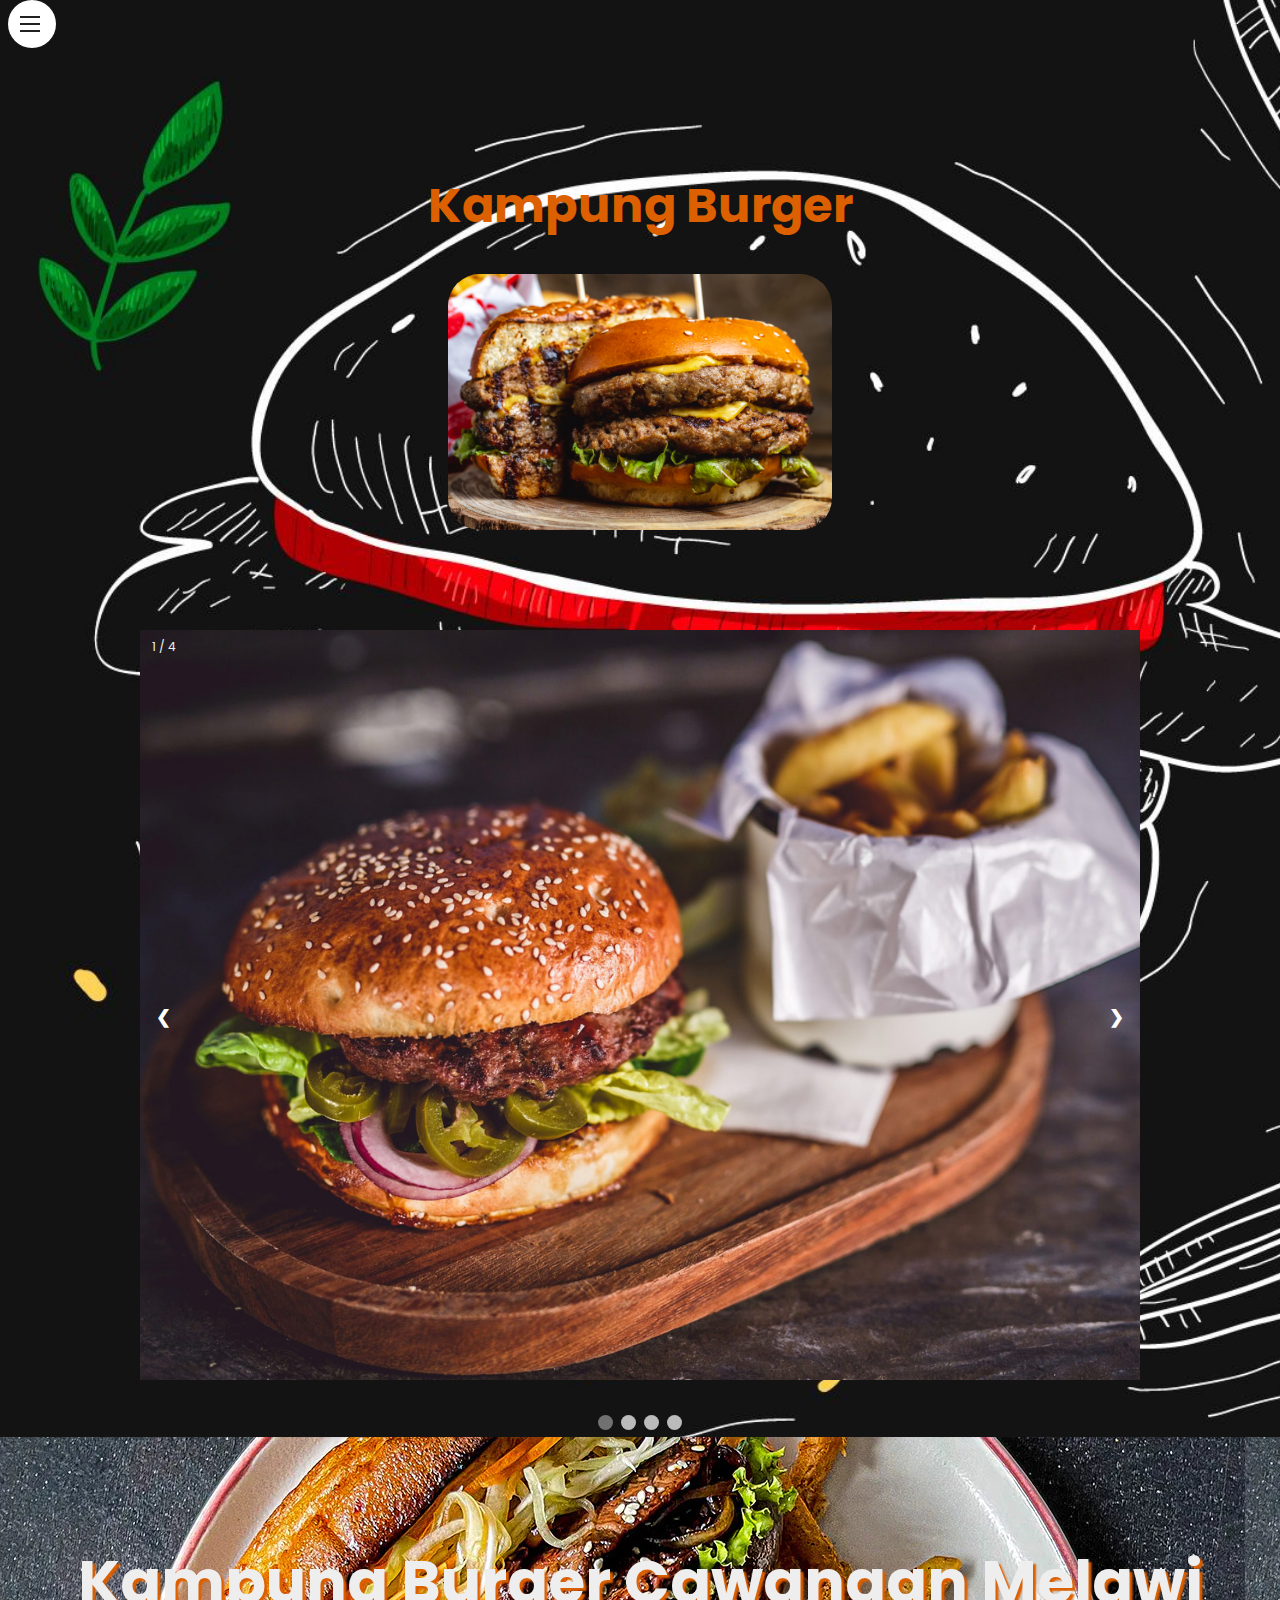
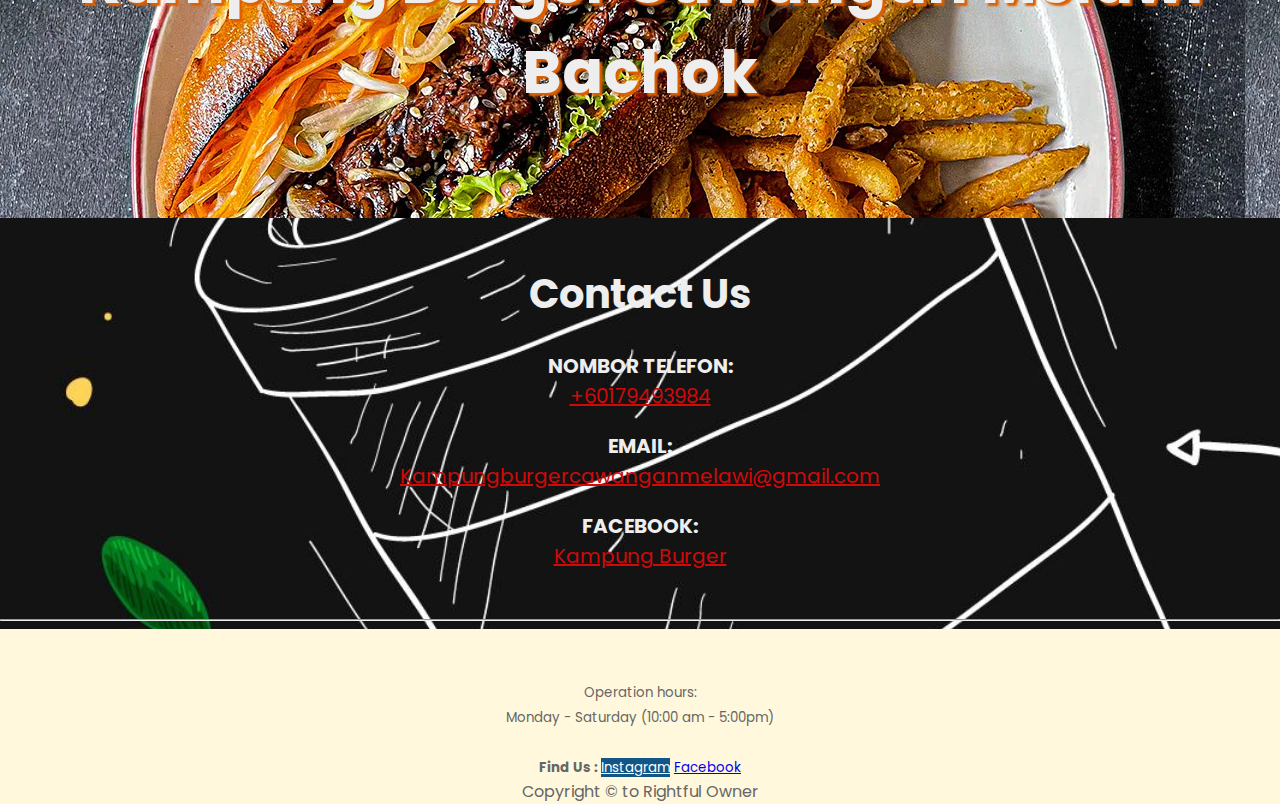
<file: Index.html>
<!DOCTYPE html>
<html lang="en">
<head>
    <meta charset="UTF-8">
    <title>Home</title>

    <link rel="stylesheet" href="Index.css">
</head>
<body>

    <!--Navigatio Bar-->
    <nav class="NavBar">
        <div class="navicon">
          <div></div>
        </div>

        <a class="active" href="Index.html">HOME</a>
        <a href="Product.html">PRODUCT</a>
        <a href="Promo.html">PROMOTION</a>
        <a href="pickcart.html">YOUR CART</a>
        <a href="Login.html">LOGIN</a>

    </nav>

    <h1 class ="Kampung" style="font-size:300%;">Kampung Burger</h1>

    <img class="img" src = "img/Home/Home1.png">

    <!-- Slideshow container -->
    <div class="slideshow-container">
      
    <!-- Full-width images with number and caption text -->
    <div class="mySlides fade">
      <div class="numbertext">1 / 4</div>
      <img src="img/Home/Home2.png" style="width:100%">
    </div>
    
    <div class="mySlides fade">
      <div class="numbertext">2 / 4</div>
      <img src="img/Home/Home3.png" style="width:100%">
    </div>

    <div class="mySlides fade">
      <div class="numbertext">3 / 4</div>
      <img src="img/Home/Home4.png" style="width:100%">
    </div>

    <div class="mySlides fade">
      <div class="numbertext">4 / 4</div>
      <img src="img/Home/Home5.png" style="width:100%">
    </div>
    
    <!-- Next and previous buttons -->
    <a class="prev" onclick="plusSlides(-1)">&#10094;</a>
    <a class="next" onclick="plusSlides(1)">&#10095;</a>
  </div>
  
  <br>
  
  <!-- The dots/circles -->
  <div style="text-align:center">
    <span class="dot" onclick="currentSlide(1)"></span>
    <span class="dot" onclick="currentSlide(2)"></span>
    <span class="dot" onclick="currentSlide(3)"></span>
    <span class="dot" onclick="currentSlide(4)"></span>
  </div>
  
  <script> 
  
  slideIndex = 1;
  showSlides(slideIndex);
  
  // Next/previous controls
  function plusSlides(n){
    showSlides(slideIndex += n);
  }
  
  // Thumbnail image controls
  function currentSlide(n){
    showSlides(slideIndex = n);
  }
  
  function showSlides(n){
    let i;
    let slides = document.getElementsByClassName("mySlides");
    let dots = document.getElementsByClassName("dot");
    if (n > slides.length) {slideIndex = 1}
    if (n < 1) {slideIndex = slides.length}
    for (i = 0; i < slides.length; i++){
      slides[i].style.display = "none";
    }
    
    for (i = 0; i < dots.length; i++){
      dots[i].className = dots[i].className.replace(" active", "");
    }
    
    slides[slideIndex-1].style.display = "block";
    dots[slideIndex-1].className += " active";
  
  }
  
  </script>

<div class="header">
  <h1>Kampung Burger Cawangan Melawi Bachok</h1>
</div>

<div class="content">
  <h1>Contact Us</h1>
  <p>
    <strong>NOMBOR TELEFON:</strong>
    <br>
    <a href="tel:+60179493984" style="color:#CF0A0A">+60179493984</a>
  </p>

  <p>
    <strong>EMAIL:</strong>
    <br>
    <a href="email:Kampungburgercawanganmelawi@gmail.com" style="color:#CF0A0A">Kampungburgercawanganmelawi@gmail.com</a>
  </p>

  <p>
    <strong>FACEBOOK:</strong>
    <br>
    <a href="https://www.facebook.com/kampungburgerkgbadak/" style="color:#CF0A0A">Kampung Burger</a>
  </p>
</div>

<hr>
<footer id="main-footer">
  <small><br>
      </small>
      <br>
      <small>Operation hours: <br>
          Monday - Saturday (10:00 am - 5:00pm)</small>
          <br><br>
          <small><b>Find Us : </b>
              <a href="https://www.instagram.com/kampungburger/?hl=en" target="_blank" class="fa fa-instagram">Instagram</a>
              <a href="https://m.facebook.com/Kampung-burger-Cawangan-PChepa-102024007984936/" target="_blank" class="fa fa-facebook">Facebook</a>
          </small> <br>
          Copyright &copy; to Rightful Owner
</footer>

  
</body>
</html>
</file>
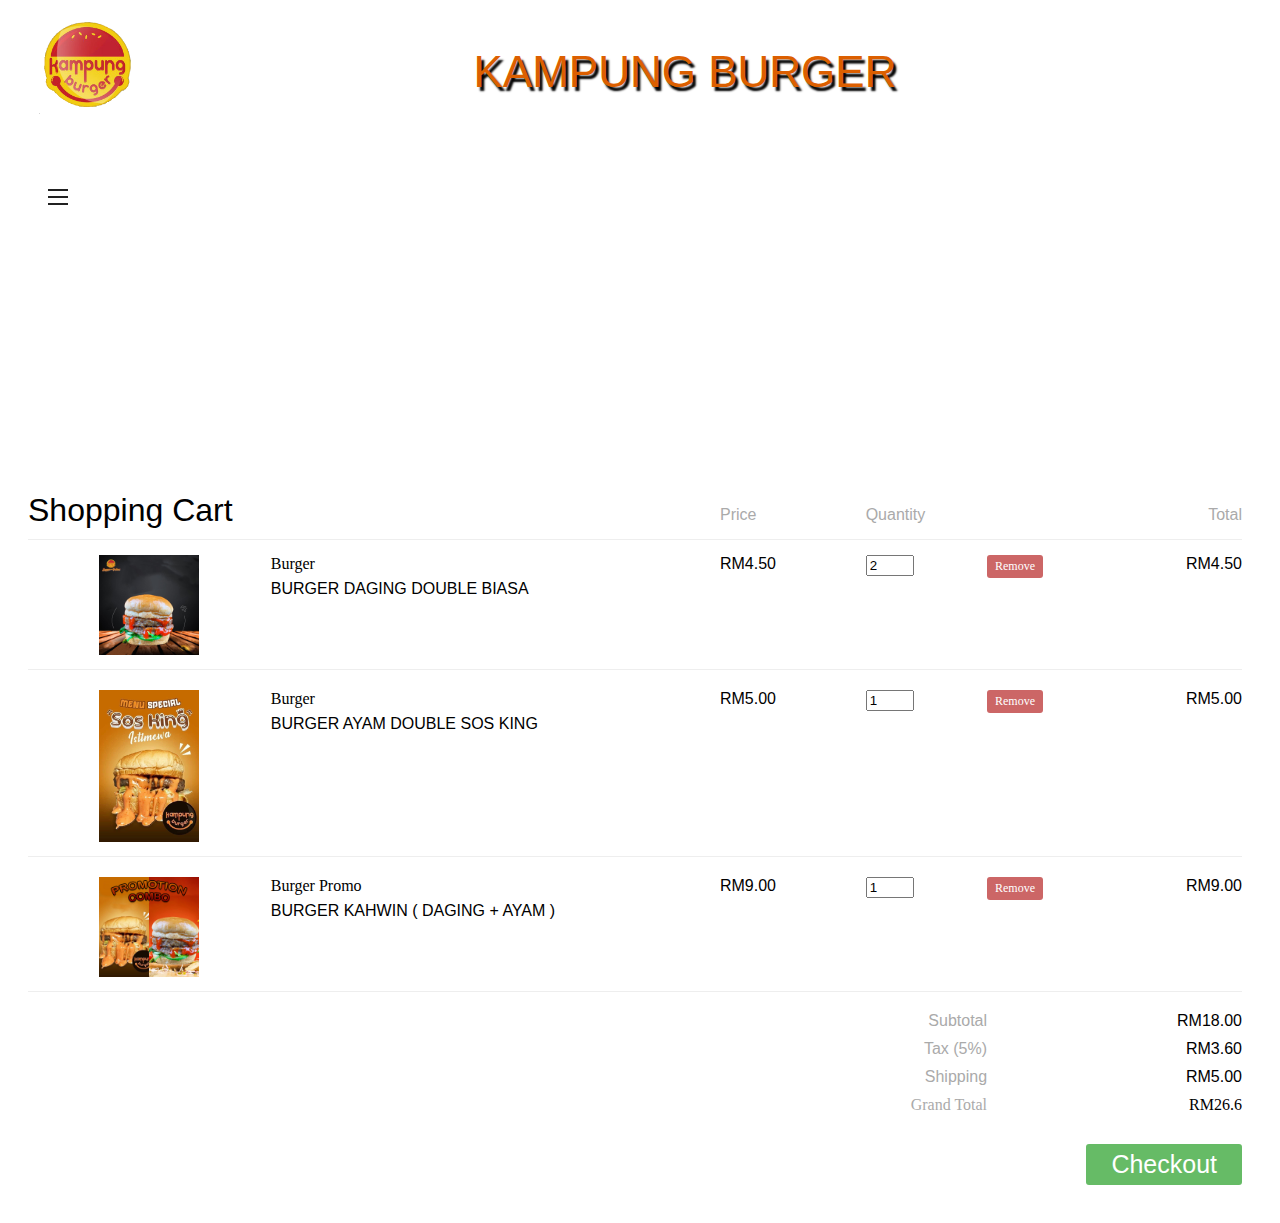
<file: pickcart.html>
<!DOCTYPE html>
<html lang="en">
<head>
    <meta charset="UTF-8">
    <title>PickCart</title>
    <link rel="stylesheet" href="Cart1.css">

</head>
<body>
    <div class="header">
        <img src="img/Kampung Burger Logo 1.png" alt="Kampung Burger Logo">
        <h1>KAMPUNG BURGER</h1>
</div>
<br><br>
    <!--Navigation Bar-->
    <nav class="NavBar">
        <div class="navicon">
          <div></div>
        </div>
      
        <a href="Index.html">HOME</a>
        <a href="Product.html">PRODUCT</a>
        <a href="Promo.html">PROMOTION</a>
        <a  class="active" href="pickcart.html">YOUR CART</a>
        <a href="Login.html">LOGIN</a>
      
      </nav>
      <!--Order Cart-->
      <h1>Shopping Cart</h1>

<div class="shopping-cart">

  <div class="column-labels">
    <label class="product-image">Image</label>
    <label class="product-details">Product</label>
    <label class="product-price">Price</label>
    <label class="product-quantity">Quantity</label>
    <label class="product-removal">Remove</label>
    <label class="product-line-price">Total</label>
  </div>

  <div class="product">
    <div class="product-image">
      <img src="img/Burger.jpg">
    </div>
    <div class="product-details">
      <div class="product-title">Burger</div>
      <p class="product-description">BURGER DAGING DOUBLE BIASA</p>
    </div>
    <div class="product-price">4.50</div>
    <div class="product-quantity">
      <input type="number" value="2" min="1">
    </div>
    <div class="product-removal">
      <button class="remove-product">
        Remove
      </button>
    </div>
    <div class="product-line-price">4.50</div>
  </div>

  <div class="product">
    <div class="product-image">
      <img src="img/Raw Img/Kampung Burger Sos King.jpg">
    </div>
    <div class="product-details">
      <div class="product-title">Burger</div>
      <p class="product-description">BURGER AYAM DOUBLE SOS KING </p>
    </div>
    <div class="product-price">5.00</div>
    <div class="product-quantity">
      <input type="number" value="1" min="1">
    </div>
    <div class="product-removal">
      <button class="remove-product">
        Remove
      </button>
    </div>
    <div class="product-line-price">5.00</div>
  </div>

  <div class="product">
    <div class="product-image">
      <img src="img/Combo.jpg">
    </div>
    <div class="product-details">
      <div class="product-title">Burger Promo</div>
      <p class="product-description">BURGER KAHWIN ( DAGING + AYAM )</p>
    </div>
    <div class="product-price">9.00</div>
    <div class="product-quantity">
      <input type="number" value="1" min="1">
    </div>
    <div class="product-removal">
      <button class="remove-product">
        Remove
      </button>
    </div>
    <div class="product-line-price">9.00</div>
  </div>

  <div class="totals">
    <div class="totals-item">
      <label>Subtotal</label>
      <div class="totals-value" id="cart-subtotal">18.00</div>
    </div>
    <div class="totals-item">
      <label>Tax (5%)</label>
      <div class="totals-value" id="cart-tax">3.60</div>
    </div>
    <div class="totals-item">
      <label>Shipping</label>
      <div class="totals-value" id="cart-shipping">5.00</div>
    </div>
    <div class="totals-item totals-item-total">
      <label>Grand Total</label>
      <div class="totals-value" id="cart-total">26.6</div>
    </div>
  </div>
      
      <button class="checkout">Checkout</button>

      
</div>
        
    </div>
</body>
</html>
</file>
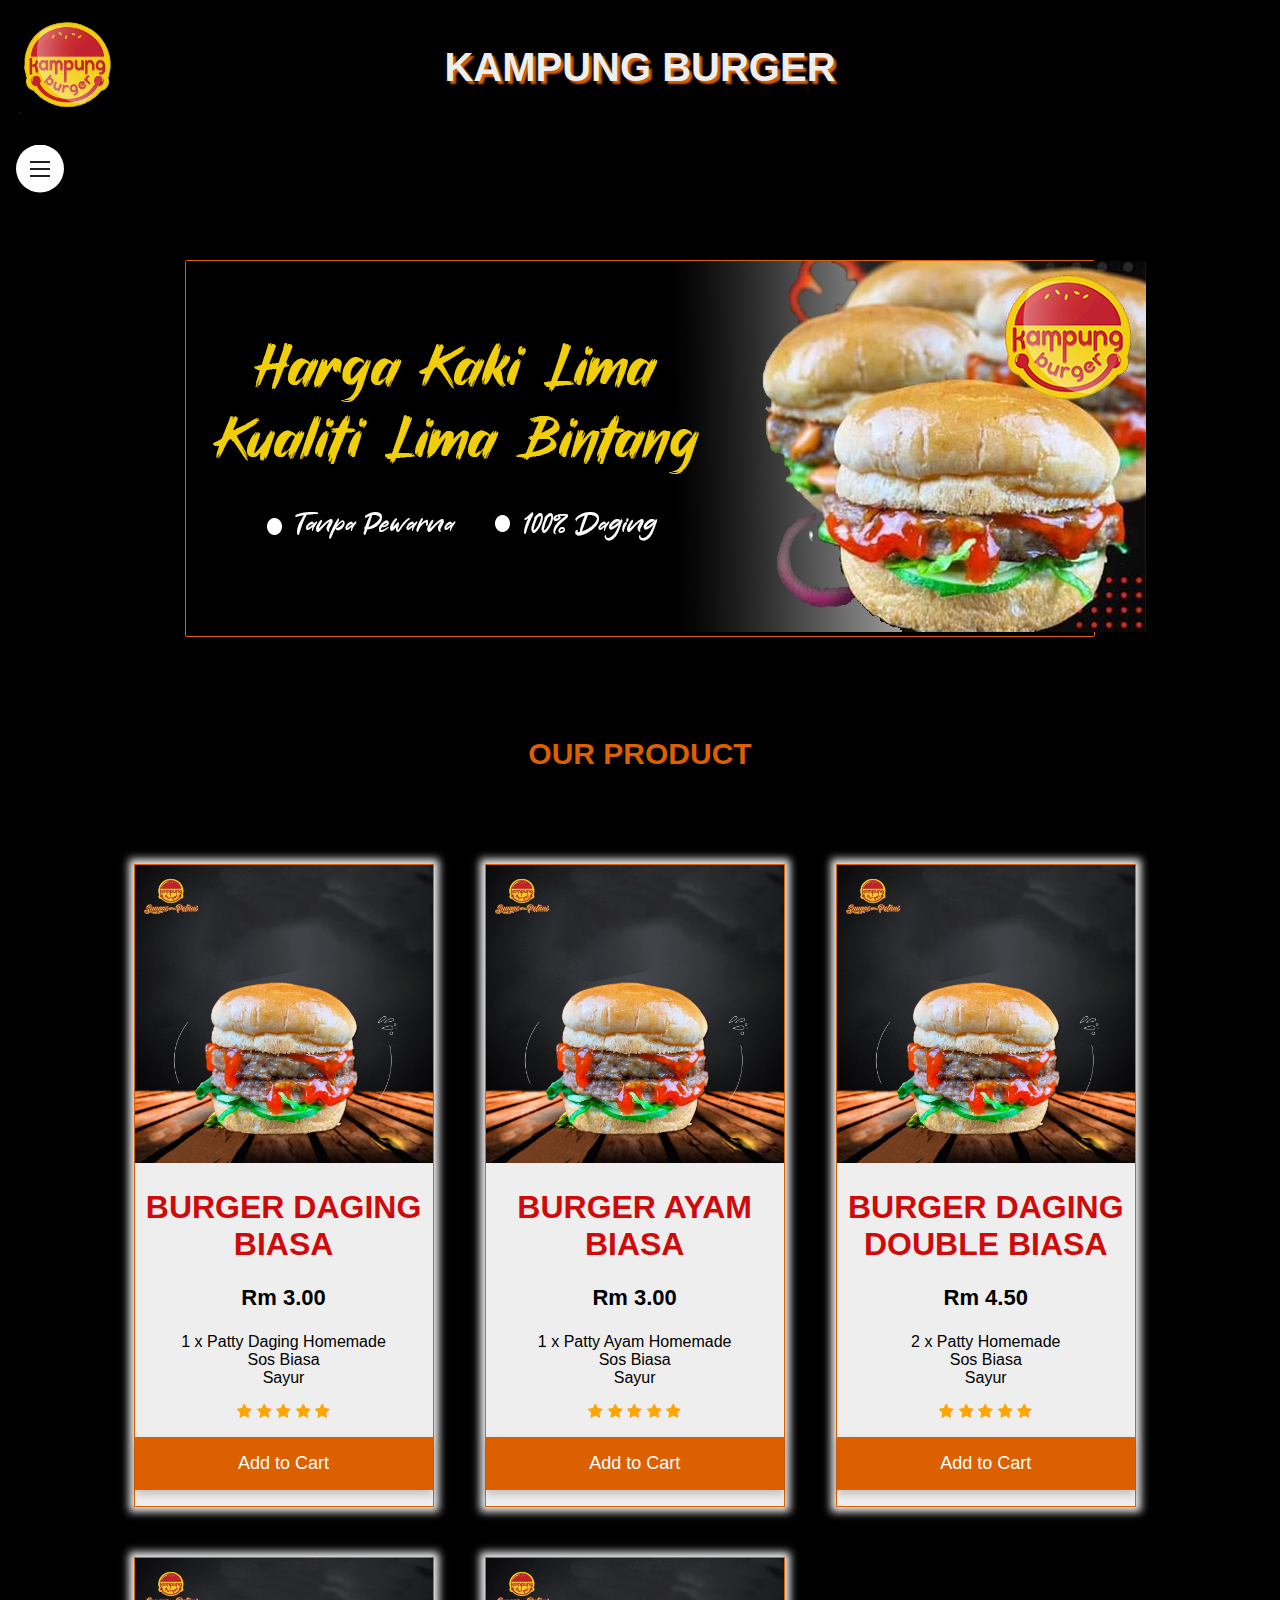
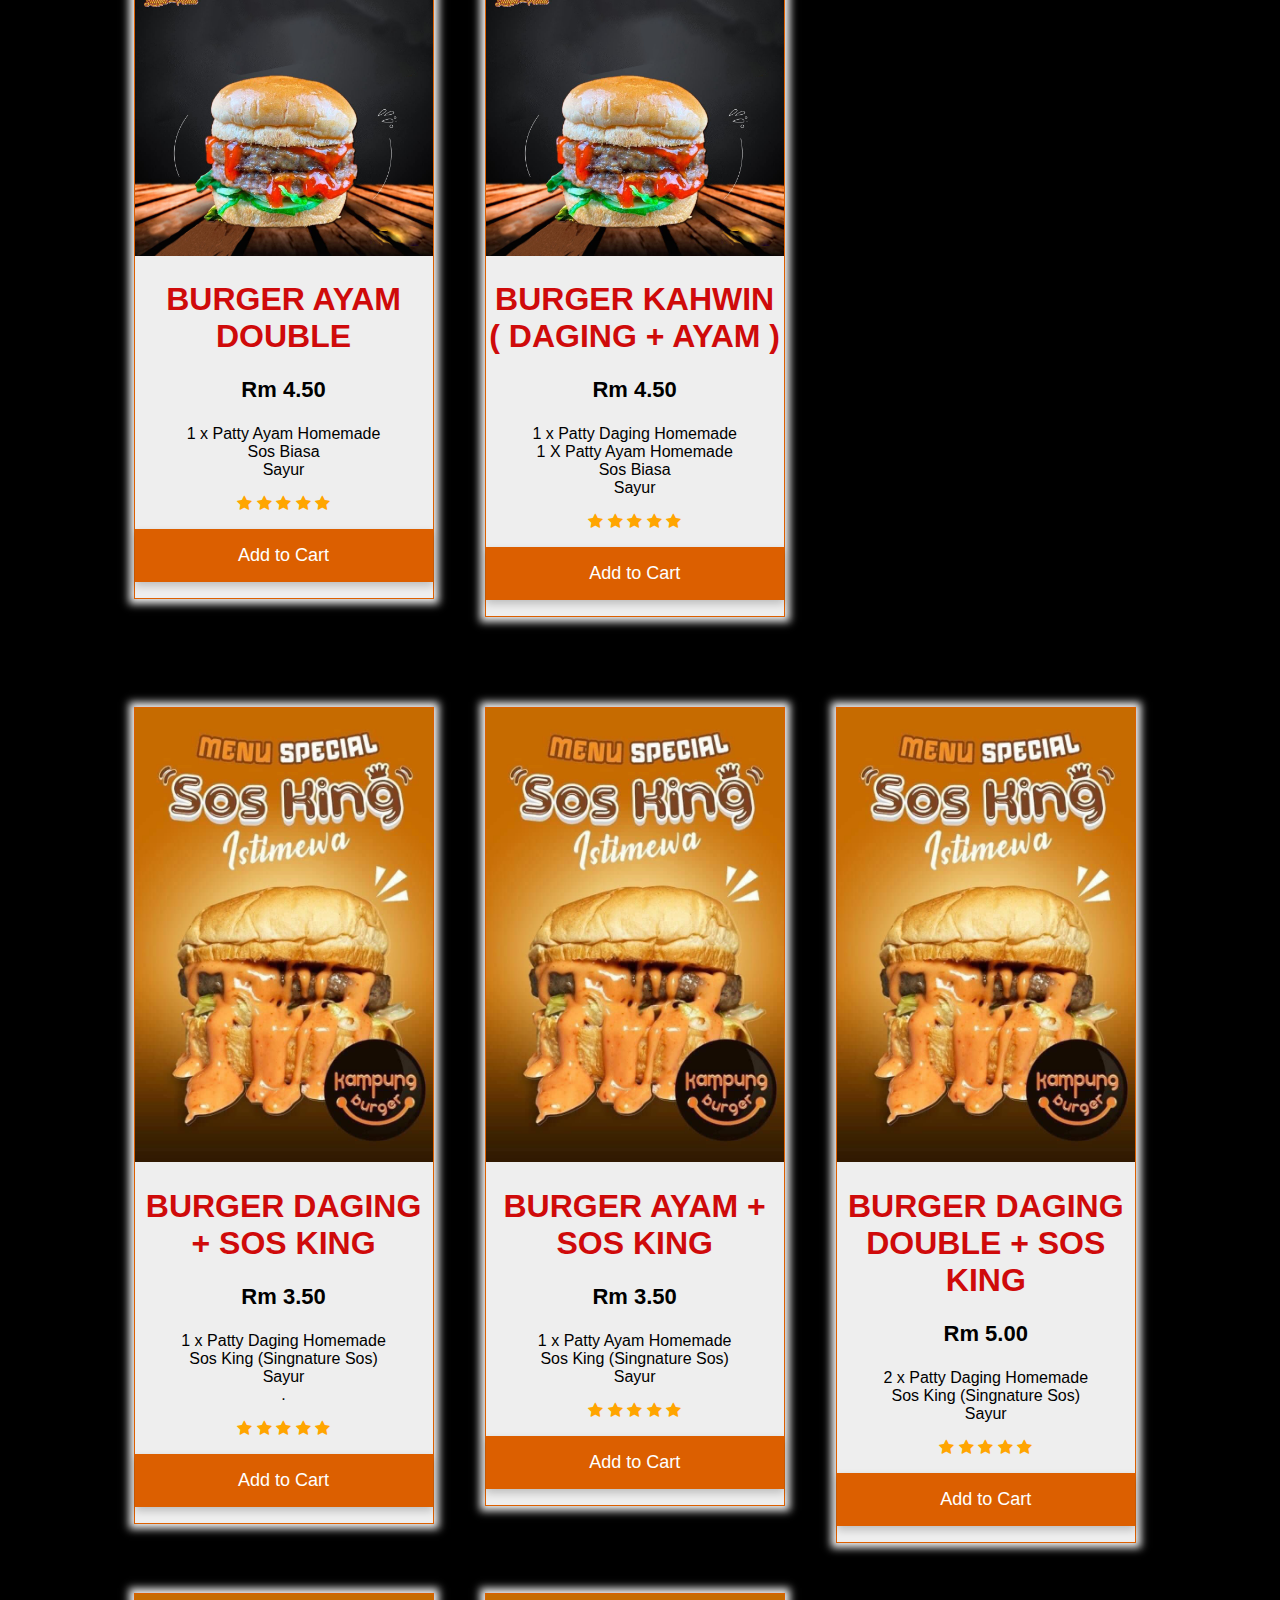
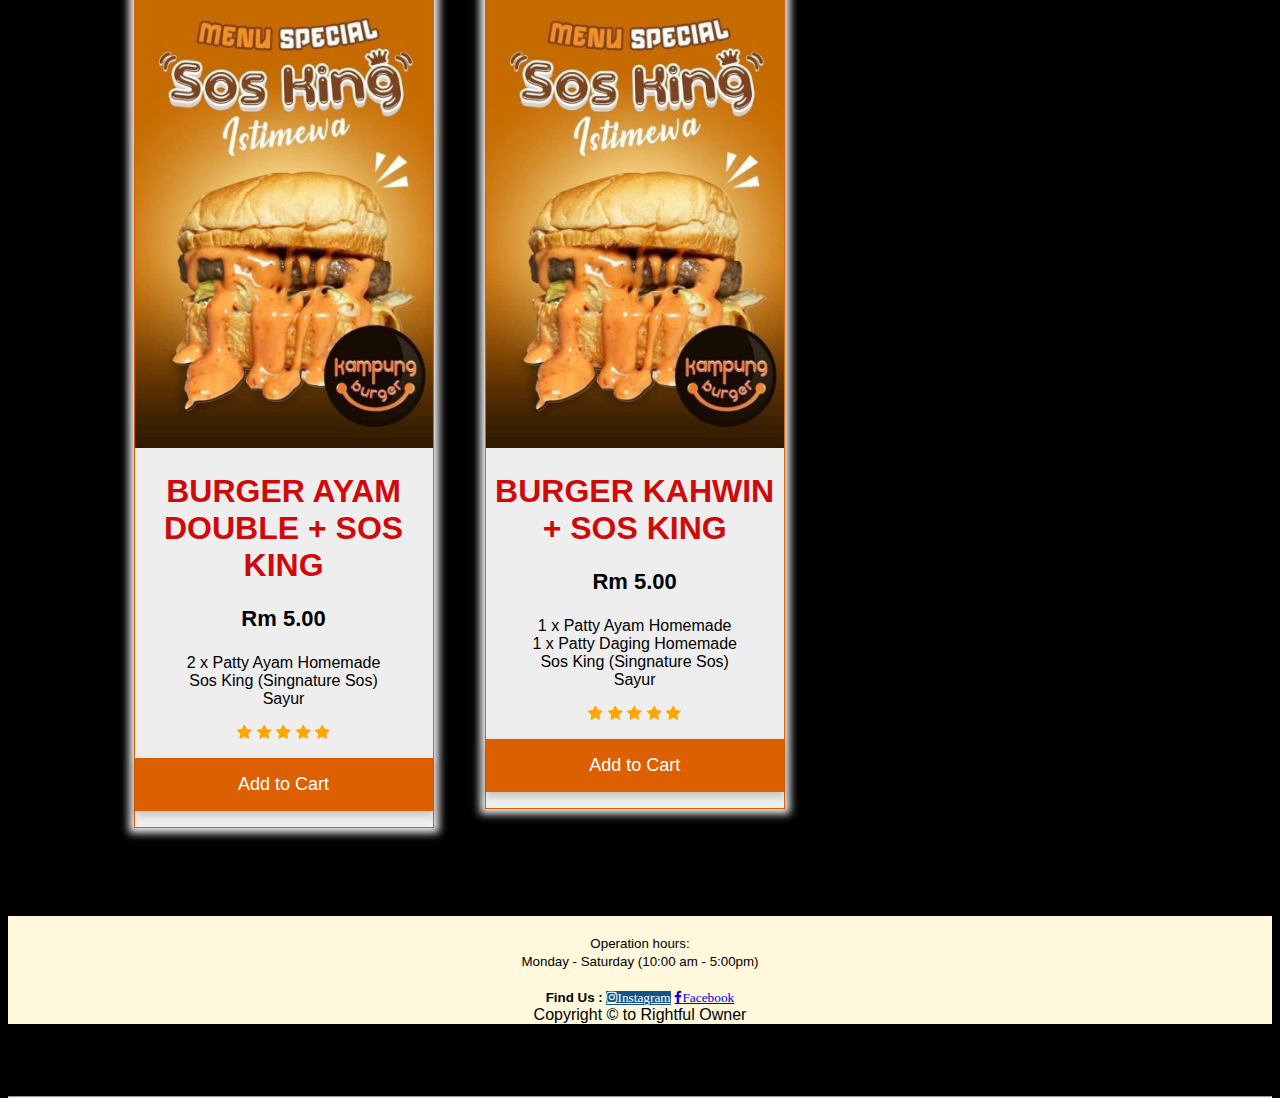
<file: Product.html>
<!DOCTYPE html>
<html lang="en">
<head>
    <meta charset="UTF-8">
    <meta http-equiv="X-UA-Compatible" content="IE=edge">
    <meta name="viewport" content="width=device-width, initial-scale=1.0">
    <link rel="stylesheet" href="https://cdnjs.cloudflare.com/ajax/libs/font-awesome/4.7.0/css/font-awesome.min.css">
    <link rel="stylesheet" href="Product.css">

    <title>MENU - KAMPUNG BURGER</title>
</head>

<body>
    <!--Logo & Tajuk-->
    <div class="header">
        <img src="img/Kampung Burger Logo 1.png" alt="Bulan Bintang Logo">
        <h1>KAMPUNG BURGER</h1>
</div>
<!-- End Logo & Tajuk-->
<br>
<!--Navigatio Bar-->
<nav class="NavBar">
     
    <!-- Burger Nav Bar = -->
    <div class="navicon">
        <div></div>
</div>
<!--End Burger Nav Bar = -->

    <a href="Index.html" >HOME</a>
    <a class="active" href="Product.html">PRODUCT</a>
    <a href="Promo.html" >PROMOTION</a>
    <a href="pickcart.html" >YOUR CART</a>
    <a href="Login.html">LOGIN</a>
      
</nav>

<div class="Content">
<div class="img1">
    <img src="img/Kampung Burger Banner.png" width>
</div>
<div class="Title">
    <h2 style="text-align: center ;">OUR PRODUCT</h2>
</div>

<br><br><br><br><br><br>

<!--Product-->
<div class= "row">
<div class="BurgerBiasa">
<div class="column">
    <div class="product">
        <img src="img/Burger.jpg" alt="BURGER DAGING BIASA" style="width:100% ;">
        <h1>BURGER DAGING BIASA </h1>
        <p class="price">Rm 3.00</p>
        <p>
            1 x Patty Daging Homemade <br>
            Sos Biasa <br>
            Sayur
        </p>
        <p> <span class="fa fa-star checked"></span>
            <span class="fa fa-star checked"></span>
            <span class="fa fa-star checked"></span>
            <span class="fa fa-star checked"></span>
            <span class="fa fa-star checked"></span></p>
        <p><button>Add to Cart</button></p>
    </div>
    </div>

    <div class="column">
        <div class="product">
            <img src="img/Burger.jpg" alt="BURGER AYAM BIASA" style="width:100% ;">
            <h1>BURGER AYAM BIASA</h1>
            <p class="price">Rm 3.00</p>
            <p>
                1 x Patty Ayam Homemade <br>
                Sos Biasa <br>
                Sayur
            </p>
            <p> <span class="fa fa-star checked"></span>
                <span class="fa fa-star checked"></span>
                <span class="fa fa-star checked"></span>
                <span class="fa fa-star checked"></span>
                <span class="fa fa-star checked"></span></p>
            <p><button>Add to Cart</button></p>
        </div>
    </div>
    <div class="column">
        <div class="product">
            <img src="img/Burger.jpg" alt="BURGER DAGING DOUBLE" style="width:100% ;">
            <h1>BURGER DAGING DOUBLE BIASA</h1>
            <p class="price">Rm 4.50</p>
            <p>
                2 x Patty Homemade <br>
                Sos Biasa <br>
                Sayur
            </p>
            <p> <span class="fa fa-star checked"></span>
                <span class="fa fa-star checked"></span>
                <span class="fa fa-star checked"></span>
                <span class="fa fa-star checked"></span>
                <span class="fa fa-star checked"></span></p>
            <p><button>Add to Cart</button></p>
        </div>
    </div>
    <div class="column">
        <div class="product">
            <img src="img/Burger.jpg" alt="BURGER AYAM DOUBLE" style="width:100% ;">
            <h1>BURGER AYAM DOUBLE</h1>
            <p class="price">Rm 4.50</p>
            <p>
                1 x Patty Ayam Homemade <br>
                Sos Biasa <br>
                Sayur
            </p>
            <p> <span class="fa fa-star checked"></span>
                <span class="fa fa-star checked"></span>
                <span class="fa fa-star checked"></span>
                <span class="fa fa-star checked"></span>
                <span class="fa fa-star checked"></span></p>
            <p><button>Add to Cart</button></p>
        </div>
    </div>
    <div class="column">
        <div class="product">
            <img src="img/Burger.jpg" alt="BURGER KAHWIN" style="width:100% ;">
            <h1>BURGER KAHWIN <br> ( DAGING + AYAM ) </h1>
            <p class="price">Rm 4.50</p>
            <p>
                1 x Patty Daging Homemade <br>
                1 X Patty Ayam Homemade <br>
                Sos Biasa <br>
                Sayur
            </p>
            <p> <span class="fa fa-star checked"></span>
                <span class="fa fa-star checked"></span>
                <span class="fa fa-star checked"></span>
                <span class="fa fa-star checked"></span>
                <span class="fa fa-star checked"></span></p>
            <p><button>Add to Cart</button></p>
        </div>
    </div>
</div>
</div>

<div class= "row">
<div class="SosKing">
    <div class="column">
        <div class="product">
            <img src="img/Raw Img/Kampung Burger Sos King.jpg" alt="BURGER DAGING" style="width:100% ;">
            <h1>BURGER DAGING + SOS KING</h1>
            <p class="price">Rm 3.50</p>
            <p>
                1 x Patty Daging Homemade <br>
                Sos King (Singnature Sos) <br>
                Sayur <br>
                .
            </p>
            <p> <span class="fa fa-star checked"></span>
                <span class="fa fa-star checked"></span>
                <span class="fa fa-star checked"></span>
                <span class="fa fa-star checked"></span>
                <span class="fa fa-star checked"></span></p>
            <p><button>Add to Cart</button></p>
        </div>
    </div>
    <div class="column">
        <div class="product">
            <img src="img/Raw Img/Kampung Burger Sos King.jpg" alt="BURGER AYAM SOS KING" style="width:100% ;">
            <h1>BURGER AYAM + SOS KING</h1>
            <p class="price">Rm 3.50</p>
            <p>
                1 x Patty Ayam Homemade <br>
                Sos King (Singnature Sos) <br>
                Sayur
            </p>
            <p> <span class="fa fa-star checked"></span>
                <span class="fa fa-star checked"></span>
                <span class="fa fa-star checked"></span>
                <span class="fa fa-star checked"></span>
                <span class="fa fa-star checked"></span></p>
            <p><button>Add to Cart</button></p>
        </div>
    </div>
    <div class="column">
        <div class="product">
            <img src="img/Raw Img/Kampung Burger Sos King.jpg" alt="BURGER DAGING DOUBLE + SOS KING" style="width:100% ;">
            <h1>BURGER DAGING DOUBLE + SOS KING</h1>
            <p class="price">Rm 5.00</p>
            <p>
                2 x Patty Daging Homemade <br>
                Sos King (Singnature Sos) <br>
                Sayur
            </p>
            <p> <span class="fa fa-star checked"></span>
                <span class="fa fa-star checked"></span>
                <span class="fa fa-star checked"></span>
                <span class="fa fa-star checked"></span>
                <span class="fa fa-star checked"></span></p>
            <p><button>Add to Cart</button></p>
        </div>
    </div>
    <div class="column">
        <div class="product">
            <img src="img/Raw Img/Kampung Burger Sos King.jpg" alt="BURGER AYAM DOUBLE + SOS KING" style="width:100% ;">
            <h1>BURGER AYAM DOUBLE + SOS KING</h1>
            <p class="price">Rm 5.00</p>
            <p>
                2 x Patty Ayam Homemade <br>
                Sos King (Singnature Sos) <br>
                Sayur
            </p>
            <p> <span class="fa fa-star checked"></span>
                <span class="fa fa-star checked"></span>
                <span class="fa fa-star checked"></span>
                <span class="fa fa-star checked"></span>
                <span class="fa fa-star checked"></span></p>
            <p><button>Add to Cart</button></p>
        </div>
    </div>
    <div class="column">
        <div class="product">
            <img src="img/Raw Img/Kampung Burger Sos King.jpg" alt="BURGER KAHWIN + SOS KING" style="width:100% ;">
            <h1>BURGER KAHWIN + SOS KING</h1>
            <p class="price">Rm 5.00</p>
            <p>
                1 x Patty Ayam Homemade <br>
                1 x Patty Daging Homemade <br>
                Sos King (Singnature Sos) <br>
                Sayur
            </p>
            <p> <span class="fa fa-star checked"></span>
            <span class="fa fa-star checked"></span>
            <span class="fa fa-star checked"></span>
            <span class="fa fa-star checked"></span>
            <span class="fa fa-star checked"></span></p>
            <p><button>Add to Cart</button></p>
    </div>
    </div>
</div>
</div>
</div>
<hr>
<footer id="main-footer">
    <small></small>
        <br>
        <small>Operation hours: <br>
            Monday - Saturday (10:00 am - 5:00pm)</small>
            <br><br>
            <small><b>Find Us : </b>
                <a href="https://www.instagram.com/kampungburger/?hl=en" target="_blank" class="fa fa-instagram">Instagram</a>
                <a href="https://m.facebook.com/Kampung-burger-Cawangan-PChepa-102024007984936/" target="_blank" class="fa fa-facebook">Facebook</a>
            </small> <br>
            Copyright &copy; to Rightful Owner
</footer>

</body>
</html>
</file>
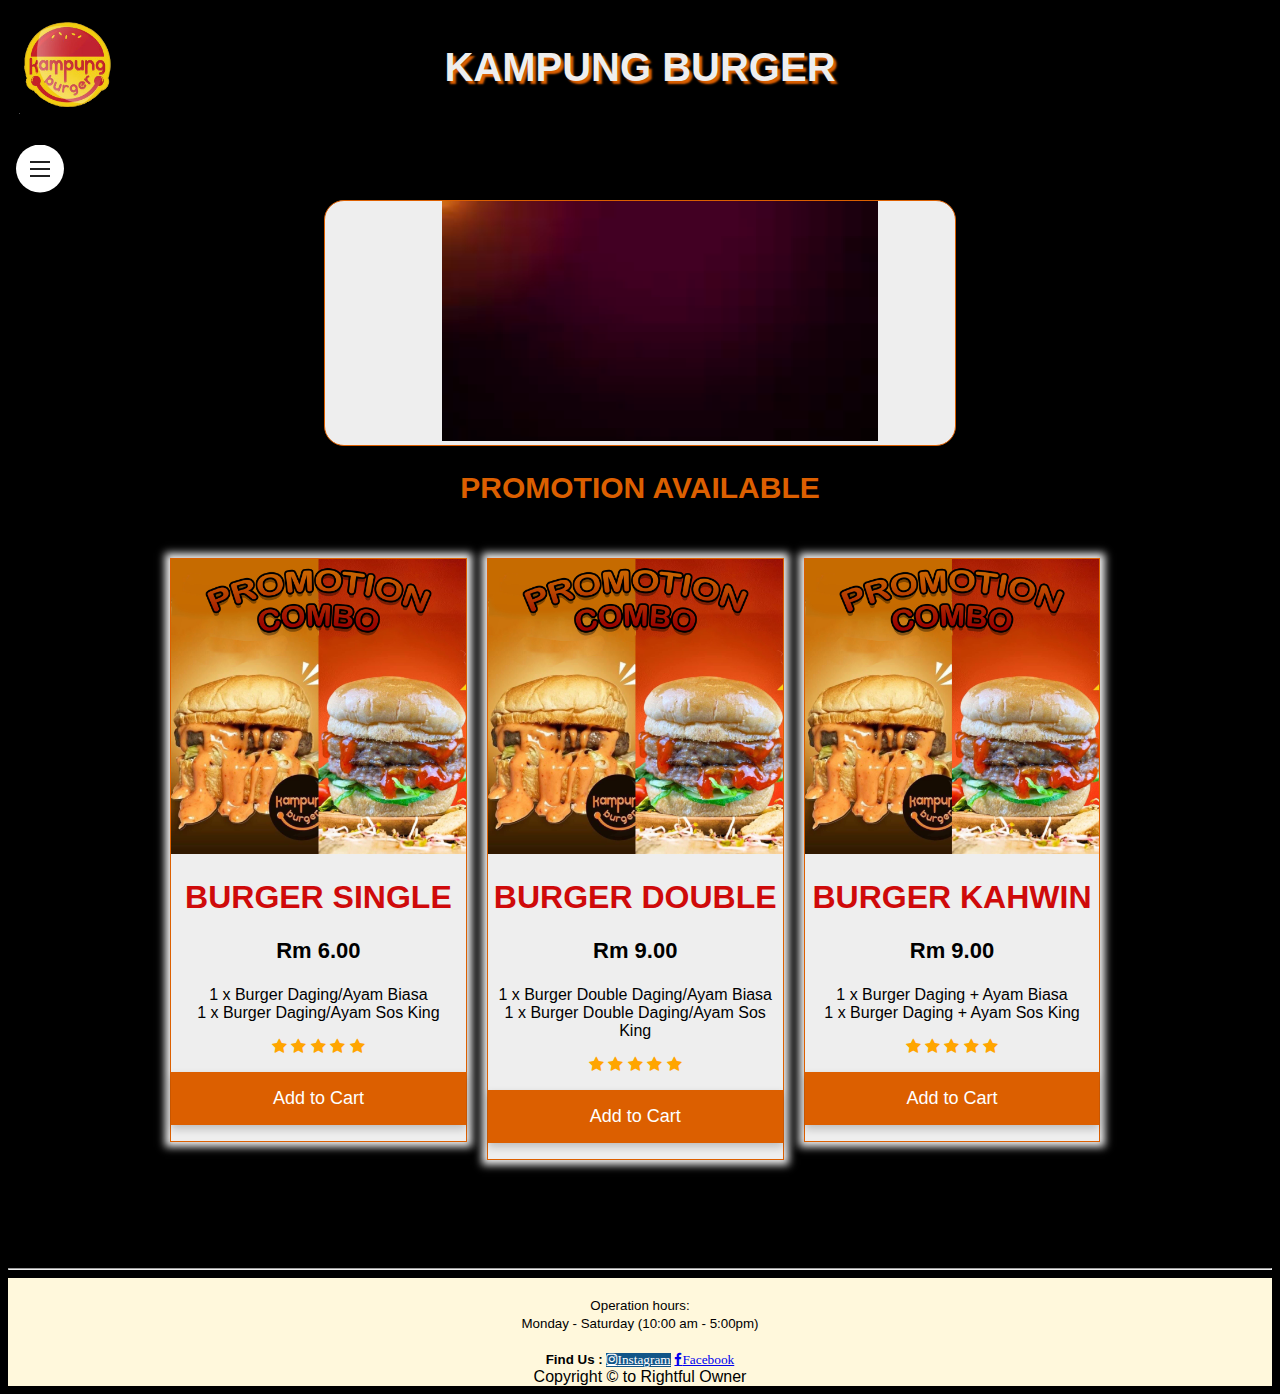
<file: Promo.html>
<!DOCTYPE html>
<html lang="en">
<head>
    <meta charset="UTF-8">
    <meta http-equiv="X-UA-Compatible" content="IE=edge">
    <meta name="viewport" content="width=device-width, initial-scale=1.0">
    <link rel="stylesheet" href="https://cdnjs.cloudflare.com/ajax/libs/font-awesome/4.7.0/css/font-awesome.min.css">
    <link rel="stylesheet" href="Promo.css">

    <title>Promo - KAMPUNG BURGER</title>
</head>

<body>
    <div class="header">
        <img src="img/Kampung Burger Logo 1.png" alt="Bulan Bintang Logo">
        <h1>KAMPUNG BURGER</h1>
</div>
<br>
<!--Navigatio Bar-->
<nav class="NavBar">

    <div class="navicon">
        <div></div>
</div>
      
    <a href="Index.html" >HOME</a>
    <a href="Product.html" >PRODUCT</a>
    <a class="active" href="Promo.html" >PROMOTION</a>
    <a href="pickcart.html" >YOUR CART</a>
    <a href="Login.html" >LOGIN</a>
      
</nav>
<!--End Navigatio Bar-->

<div class="Content">
<div class="img1">
    <video width="670" height="240" autoplay>
        <source src="img/Video1.mp4" type="video/mp4">
    </video>
</div>
<div class="Title">
    <h2 style="text-align: center ;">PROMOTION AVAILABLE</h2>
</div>

<br><br><br><br><br><br>

<div class= "row">
<div class="BurgerBiasa">
<div class="column">
    <div class="product">
        <img src="img/Combo.jpg" alt="BURGER DAGING BIASA" style="width:100% ;">
        <h1>BURGER SINGLE </h1>
        <p class="price">Rm 6.00</p>
        <p>
            1 x Burger Daging/Ayam Biasa <br>
            1 x Burger Daging/Ayam Sos King <br>
        </p>
        <p> <span class="fa fa-star checked"></span>
            <span class="fa fa-star checked"></span>
            <span class="fa fa-star checked"></span>
            <span class="fa fa-star checked"></span>
            <span class="fa fa-star checked"></span></p>
        <p><button>Add to Cart</button></p>
    </div>
    </div>

    <div class="column">
        <div class="product">
            <img src="img/Combo.jpg" alt="BURGER AYAM BIASA" style="width:100% ;">
            <h1>BURGER DOUBLE</h1>
            <p class="price">Rm 9.00</p>
            <p>
                1 x Burger Double Daging/Ayam Biasa <br>
                1 x Burger Double Daging/Ayam Sos King <br>
            </p>
            <p> <span class="fa fa-star checked"></span>
                <span class="fa fa-star checked"></span>
                <span class="fa fa-star checked"></span>
                <span class="fa fa-star checked"></span>
                <span class="fa fa-star checked"></span></p>
            <p><button>Add to Cart</button></p>
        </div>
    </div>
    <div class="column">
        <div class="product">
            <img src="img/Combo.jpg" alt="BURGER DAGING DOUBLE" style="width:100% ;">
            <h1>BURGER KAHWIN</h1>
            <p class="price">Rm 9.00</p>
            <p>
                1 x Burger Daging + Ayam Biasa <br>
                1 x Burger Daging + Ayam Sos King <br>
            </p>
            <p> <span class="fa fa-star checked"></span>
                <span class="fa fa-star checked"></span>
                <span class="fa fa-star checked"></span>
                <span class="fa fa-star checked"></span>
                <span class="fa fa-star checked"></span></p>
            <p><button>Add to Cart</button></p>
        </div>
    </div>
</div>
</div>
</div>
<hr>
<footer id="main-footer">
    <small></small>
        <br>
        <small>Operation hours: <br>
            Monday - Saturday (10:00 am - 5:00pm)</small>
            <br><br>
            <small><b>Find Us : </b>
                <a href="https://www.instagram.com/kampungburger/?hl=en" target="_blank" class="fa fa-instagram">Instagram</a>
              <a href="https://m.facebook.com/Kampung-burger-Cawangan-PChepa-102024007984936/" target="_blank" class="fa fa-facebook">Facebook</a>
            </small> <br>
            Copyright &copy; to Rightful Owner
</footer>

</body>
</html>
</file>
<file: Index.css>
@import url('https://fonts.googleapis.com/css2?family=Poppins&display=swap');

body {
    margin: 0;
    font-family: poppins, Arial, Helvetica, sans-serif;
    font-size: 16px;
    font-weight: 400;
    color: #666666;
    background-image: url(/img/restaurant-mural-wallpaper.jpg/4478925.jpg);
    background-size: cover;

}

nav {
    width: 300px;
    background: white;
    color: rgba(0, 0, 0, 0.87);
    -webkit-clip-path: circle(24px at 30px 24px);
    clip-path: circle(24px at 32px 24px);
    -webkit-transition: -webkit-clip-path 0.5625s, clip-path 0.375s;
    transition: -webkit-clip-path 0.5625s, clip-path 0.375s;
  }
  
  nav:hover {
    -webkit-transition-timing-function: ease-out;
    transition-timing-function: ease-out;
    -webkit-transition-duration: 0.75s;
    transition-duration: 0.75s;
    -webkit-clip-path: circle(390px at 225px 24px);
    clip-path: circle(390px at 150px 24px);
  }
  
  .NavBar a {
    display: block;
    line-height: 50px;
    padding: 0 20px;
    color: inherit;
    cursor: pointer;
    -webkit-user-select: none;
    -moz-user-select: none;
    -ms-user-select: none;
    user-select: none;
    text-decoration: none;
  }
  
  .NavBar a:hover { background: #ffe082; }
  
  .NavBar .active { background: grey; color: #EEEEEE; }
  
  .navicon {
    padding: 23px 20px;
    cursor: pointer;
    -webkit-transform-origin: 32px 24px;
    -ms-transform-origin: 32px 24px;
    transform-origin: 32px 24px;
  }
  
  .navicon div {
    position: relative;
    width: 20px;
    height: 2px;
    background: rgba(0, 0, 0, 0.87);
  }
  
  .navicon div:before,
  .navicon div:after {
    display: block;
    content: "";
    width: 20px;
    height: 2px;
    background: rgba(0, 0, 0, 0.87);
    position: absolute;
  }
  
  .navicon div:before { top: -7px; }
  
  .navicon div:after { top: 7px; }

.Kampung{
    text-align: center;
    margin-top: -10%;
    color: #DC5F00;
}

.img {
    width: 30%;
    display: block;
    margin-left: auto;
    margin-right: auto;
    border-top-right-radius: 2rem;
    border-top-left-radius: 2rem;
    border-bottom-right-radius: 2rem;
    border-bottom-left-radius: 2rem;
}

* {box-sizing:border-box}

/* Slideshow container */
.slideshow-container {
  max-width: 1000px;
  position: relative;
  margin: auto;
  margin-top: 100px;
}

/* Hide the images by default */
.mySlides {
  display: none;
}

/* Next & previous buttons */
.prev, .next {
  cursor: pointer;
  position: absolute;
  top: 50%;
  width: auto;
  margin-top: -22px;
  padding: 16px;
  color: white;
  font-weight: bold;
  font-size: 18px;
  transition: 0.6s ease;
  border-radius: 0 3px 3px 0;
  user-select: none;
}

/* Position the "next button" to the right */
.next {
  right: 0;
  border-radius: 3px 0 0 3px;
}

/* On hover, add a black background color with a little bit see-through */
.prev:hover, .next:hover {
  background-color: rgba(0,0,0,0.8);
}

/* Number text (1/3 etc) */
.numbertext {
  color: #f2f2f2;
  font-size: 12px;
  padding: 8px 12px;
  position: absolute;
  top: 0;
}

/* The dots/bullets/indicators */
.dot {
  cursor: pointer;
  height: 15px;
  width: 15px;
  margin: 0 2px;
  background-color: #bbb;
  border-radius: 50%;
  display: inline-block;
  transition: background-color 0.6s ease;
}

.active, .dot:hover {
  background-color: #717171;
}

/* Fading animation */
.fade {
  animation-name: fade;
  animation-duration: 1.5s;
}

@keyframes fade{
  from {opacity: .4}
  to {opacity: 1}
}

.header{
  padding: 60px;
  text-align: center;
  background-image: url(img/Home/Home6.png);
  color: #EEEEEE;
  text-shadow: 3px 3px 2px  #DC5F00;
  font-size: 30px;
}

/* Page Content */
.content{
  padding:20px;
  text-align: center;
  color: #EEEEEE;
  font-size: 20px;
}

#main-footer{
  text-align: center;
  background-color:cornsilk;
}

.fa-instagram {
  background: #125688;
  color: white;
}

.fa-twitter {
  background: #55ACEE;
  color: white;
}

.imgsubhead {
  float: right;
  border: 1px black;
  margin: 0px 300px 0px 0px;
}

.subinfo {
  padding-left: 300px ;
  padding-top: 100px;
}
</file>
<file: Cart1.css>
body{
	
}

.header img {

    float: left;
    width: 100px;
    height: 100px;
    padding: 0px
    }
	.header {
        text-align: center;
        padding: 10px;
        font-size: 22px;
        color: #DC5F00;
        text-shadow: 3px 4px 2px  #000000;
    
        }
nav {
    width: 300px;
    background: white;
    color: rgba(0, 0, 0, 0.87);
    -webkit-clip-path: circle(24px at 30px 24px);
    clip-path: circle(24px at 32px 24px);
    -webkit-transition: -webkit-clip-path 0.5625s, clip-path 0.375s;
    transition: -webkit-clip-path 0.5625s, clip-path 0.375s;
  }
  
  nav:hover {
    -webkit-transition-timing-function: ease-out;
    transition-timing-function: ease-out;
    -webkit-transition-duration: 0.75s;
    transition-duration: 0.75s;
    -webkit-clip-path: circle(390px at 225px 24px);
    clip-path: circle(390px at 150px 24px);
  }
  
  .NavBar a {
    display: block;
    line-height: 50px;
    padding: 0 20px;
    color: inherit;
    cursor: pointer;
    -webkit-user-select: none;
    -moz-user-select: none;
    -ms-user-select: none;
    user-select: none;
    text-decoration: none;
  }
  
  .NavBar a:hover { background: #ffe082; }
  
  .NavBar .active { background: grey; }
  
  .navicon {
    padding: 23px 20px;
    cursor: pointer;
    -webkit-transform-origin: 32px 24px;
    -ms-transform-origin: 32px 24px;
    transform-origin: 32px 24px;
  }
  
  .navicon div {
    position: relative;
    width: 20px;
    height: 2px;
    background: rgba(0, 0, 0, 0.87);
  }
  
  .navicon div:before,
  .navicon div:after {
    display: block;
    content: "";
    width: 20px;
    height: 2px;
    background: rgba(0, 0, 0, 0.87);
    position: absolute;
  }
  
  .navicon div:before { top: -7px; }
  
  .navicon div:after { top: 7px; }

@import "compass/css3";
/* Global settings */
/* Global "table" column settings */
 .product-image {
	 float: left;
	 width: 20%;
}
 .product-details {
	 float: left;
	 width: 37%;
}
 .product-price {
	 float: left;
	 width: 12%;
}
 .product-quantity {
	 float: left;
	 width: 10%;
}
 .product-removal {
	 float: left;
	 width: 9%;
}
 .product-line-price {
	 float: left;
	 width: 12%;
	 text-align: right;
}
/*clearfix class */
 .group:before, .shopping-cart:before, .column-labels:before, .product:before, .totals-item:before, .group:after, .shopping-cart:after, .column-labels:after, .product:after, .totals-item:after {
	 content: '';
	 display: table;
}
 .group:after, .shopping-cart:after, .column-labels:after, .product:after, .totals-item:after {
	 clear: both;
}
 .group, .shopping-cart, .column-labels, .product, .totals-item {
	 zoom: 1;
}
/* Apply dollar signs */
 .product .product-price:before, .product .product-line-price:before, .totals-value:before {
	 content: 'RM';
}
/* Body/Header stuff */
 body {
	 padding: 0px 30px 30px 20px;
	 font-family: 'HelveticaNeue-Light', 'Helvetica Neue Light', 'Helvetica Neue', Helvetica, Arial, sans-serif;
	 font-weight: 100;
}
 h1 {
	 font-weight: 100;
}
 label {
	 color: #aaa;
}
 .shopping-cart {
	 margin-top: -45px;
}
/* Column headers */
 .column-labels label {
	 padding-bottom: 15px;
	 margin-bottom: 15px;
	 border-bottom: 1px solid #eee;
}
 .column-labels .product-image, .column-labels .product-details, .column-labels .product-removal {
	 text-indent: -9999px;
}
/* Product entries */
 .product {
	 margin-bottom: 20px;
	 padding-bottom: 10px;
	 border-bottom: 1px solid #eee;
}
 .product .product-image {
	 text-align: center;
}
 .product .product-image img {
	 width: 100px;
}
 .product .product-details .product-title {
	 margin-right: 20px;
	 font-family: 'HelveticaNeue-Medium', 'Helvetica Neue Medium';
}
 .product .product-details .product-description {
	 margin: 5px 20px 5px 0;
	 line-height: 1.4em;
}
 .product .product-quantity input {
	 width: 40px;
}
 .product .remove-product {
	 border: 0;
	 padding: 4px 8px;
	 background-color: #c66;
	 color: #fff;
	 font-family: 'HelveticaNeue-Medium', 'Helvetica Neue Medium';
	 font-size: 12px;
	 border-radius: 3px;
}
 .product .remove-product:hover {
	 background-color: #a44;
}
/* Totals section */
 .totals .totals-item {
	 float: right;
	 clear: both;
	 width: 100%;
	 margin-bottom: 10px;
}
 .totals .totals-item label {
	 float: left;
	 clear: both;
	 width: 79%;
	 text-align: right;
}
 .totals .totals-item .totals-value {
	 float: right;
	 width: 21%;
	 text-align: right;
}
 .totals .totals-item-total {
	 font-family: 'HelveticaNeue-Medium', 'Helvetica Neue Medium';
}
 .checkout {
	 float: right;
	 border: 0;
	 margin-top: 20px;
	 padding: 6px 25px;
	 background-color: #6b6;
	 color: #fff;
	 font-size: 25px;
	 border-radius: 3px;
}
 .checkout:hover {
	 background-color: #494;
}
/* Make adjustments for tablet */
 @media screen and (max-width: 650px) {
	 .shopping-cart {
		 margin: 0;
		 padding-top: 20px;
		 border-top: 1px solid #eee;
	}
	 .column-labels {
		 display: none;
	}
	 .product-image {
		 float: right;
		 width: auto;
	}
	 .product-image img {
		 margin: 0 0 10px 10px;
	}
	 .product-details {
		 float: none;
		 margin-bottom: 10px;
		 width: auto;
	}
	 .product-price {
		 clear: both;
		 width: 70px;
	}
	 .product-quantity {
		 width: 100px;
	}
	 .product-quantity input {
		 margin-left: 20px;
	}
	 .product-quantity:before {
		 content: 'x';
	}
	 .product-removal {
		 width: auto;
	}
	 .product-line-price {
		 float: right;
		 width: 70px;
	}
}
/* Make more adjustments for phone */
 @media screen and (max-width: 350px) {
	 .product-removal {
		 float: right;
	}
	 .product-line-price {
		 float: right;
		 clear: left;
		 width: auto;
		 margin-top: 10px;
	}
	 .product .product-line-price:before {
		 content: 'Item Total: $';
	}
	 .totals .totals-item label {
		 width: 60%;
	}
	 .totals .totals-item .totals-value {
		 width: 40%;
	}
}
</file>
<file: Product.css>
.header img {

    float: left;
    width: 100px;
    height: 100px;
    padding: 0px
    }
    .header {
        text-align: center;
        padding: 10px;
        font-size: 22px;
        color: #EEEEEE;
        text-shadow: 3px 3px 2px  #DC5F00;
    
        }

/* NavBar Css Start */
nav {
    width: 300px;
    background: white;
    color: rgba(0, 0, 0, 0.87);
    -webkit-clip-path: circle(24px at 30px 24px);
    clip-path: circle(24px at 32px 24px);
    -webkit-transition: -webkit-clip-path 0.5625s, clip-path 0.375s;
    transition: -webkit-clip-path 0.5625s, clip-path 0.375s;
    }
      
nav:hover {
    -webkit-transition-timing-function: ease-out;
    transition-timing-function: ease-out;
    -webkit-transition-duration: 0.75s;
    transition-duration: 0.75s;
    -webkit-clip-path: circle(390px at 225px 24px);
    clip-path: circle(390px at 150px 24px);
    }
      
      .NavBar a {
        display: block;
        line-height: 50px;
        padding: 0 20px;
        color: inherit;
        cursor: pointer;
        -webkit-user-select: none;
        -moz-user-select: none;
        -ms-user-select: none;
        user-select: none;
        text-decoration: none;
        
      }
      
      .NavBar a:hover { background: #ffe082; }
      
      .NavBar .active { background: grey; color: #EEEEEE; }
      
      .navicon {
        padding: 23px 22px;
        cursor: pointer;
      }
      
      .navicon div {
        position: relative;
        width: 20px;
        height: 2px;
        background: rgba(0, 0, 0, 0.87);
      }
      
      .navicon div:before,
      .navicon div:after {
        display: block;
        content: "";
        width: 20px;
        height: 2px;
        background: rgba(0, 0, 0, 0.87);
        position: absolute;
      }
      
      .navicon div:before { top: -7px; }
      
      .navicon div:after { top: 7px; }
      /* NavBar Css END */

.Title {
    margin-bottom: -15%;
}
.Title h2 {
    color: #DC5F00;
    font-size: 30px;
    font-family:'Lucida Sans', 'Lucida Sans Regular', 'Lucida Grande', 'Lucida Sans Unicode', Geneva, Verdana, sans-serif;
    text-shadow: 110px 0px 100px 6px #EEEEEE;
}

.Content {
    margin-top: -20%;
}
.img1 {
    display: block;
    margin-left: auto;
    margin-right: auto;
    width: 72%;
    margin-top: 70px;
    margin-bottom: 100px;
}
.img1 {
    border: 1px solid #DC5F00;
    border-radius: 2px;
}

.product {
    box-shadow: 0 0px 8px 5px #EEEEEE;
    max-width: 300px;
    margin: auto;
    text-align: center;
    font-family: arial;
    background-color: #EEEEEE;
    border: 1px solid #DC5F00;
    margin-top: 50px;
}
.price {
    color: #000000;
    font-weight: bold;
    font-size: 22px;
}
.product button {
    border: none;
    outline: 0;
    padding: 16px;
    color: white;
    background-color: #DC5F00;
    text-align: center;
    cursor: pointer;
    width: 100%;
    font-size: 18px;
    box-shadow: 0 4px 8px 0  rgba(0, 0, 0, 0.2);
}
.product button :hover {
    opacity: 0.7;
    background-color: yellow;
}
* {
    box-sizing: border-box;
}
.SosKing .column{
    margin-top: -15%;
    margin-bottom: 15%;
}
body {
    font-family: Arial, Helvetica, sans-serif;
    background-color:#000000;
}
body h1,h2 {
    color: #EEEEEE;
}
.header {
    margin-right: 100px;
    font-size: 20px;
}
.title {
    margin-top: -50%;
}
.column {
    float: left;
    margin-right: auto;
    margin-left: auto;
    width: 33%;
    padding: 0 10px;
    
}
.row {
    content: "";
    display: table;
    clear: both;
    margin-left: auto;
    margin-right: auto;
    padding: 100px;
}
.row h1 {
    color: #CF0A0A;
}
@media  screen and (max-width : 600px) {
    .column {
        width: 100%;
        display: block;
        margin-bottom: 20px;
    }        
}
.checked {
color: orange;
}
#main-footer{
        text-align: center;
        background-color:cornsilk;
        margin-top: -15%;
    }
    .fa-instagram {
        background: #125688;
        color: white;
    }
    .fa-twitter {
        background: #55ACEE;
        color: white;
    }
    .imgsubhead {
        float: right;
        border: 1px black;
        margin: 0px 300px 0px 0px;
    }
    .subinfo {
        padding-left: 300px ;
        padding-top: 100px;

    }
</file>
<file: Promo.css>
.header img {

    float: left;
    width: 100px;
    height: 100px;
    padding: 0px
    }
    .header {
        text-align: center;
        padding: 10px;
        font-size: 22px;
        color: #EEEEEE;
        text-shadow: 3px 3px 2px  #DC5F00;
    
        }
/* NavBar Css Start */
nav {
    width: 300px;
    background: white;
    color: rgba(0, 0, 0, 0.87);
    -webkit-clip-path: circle(24px at 30px 24px);
    clip-path: circle(24px at 32px 24px);
    -webkit-transition: -webkit-clip-path 0.5625s, clip-path 0.375s;
    transition: -webkit-clip-path 0.5625s, clip-path 0.375s;
    }
      
nav:hover {
    -webkit-transition-timing-function: ease-out;
    transition-timing-function: ease-out;
    -webkit-transition-duration: 0.75s;
    transition-duration: 0.75s;
    -webkit-clip-path: circle(390px at 225px 24px);
    clip-path: circle(390px at 150px 24px);
    }
      
      .NavBar a {
        display: block;
        line-height: 50px;
        padding: 0 20px;
        color: inherit;
        cursor: pointer;
        -webkit-user-select: none;
        -moz-user-select: none;
        -ms-user-select: none;
        user-select: none;
        text-decoration: none;
        
      }
      
      .NavBar a:hover { background: #ffe082; }
      
      .NavBar .active { background: grey; color: #EEEEEE; }
      
      .navicon {
        padding: 23px 22px;
        cursor: pointer;
      }
      
      .navicon div {
        position: relative;
        width: 20px;
        height: 2px;
        background: rgba(0, 0, 0, 0.87);
      }
      
      .navicon div:before,
      .navicon div:after {
        display: block;
        content: "";
        width: 20px;
        height: 2px;
        background: rgba(0, 0, 0, 0.87);
        position: absolute;
      }
      
      .navicon div:before { top: -7px; }
      
      .navicon div:after { top: 7px; }
      /* NavBar Css END */

.Title {
    margin-bottom: -15%;
}
.Title h2 {
    color: #DC5F00;
    font-size: 30px;
    font-family:'Lucida Sans', 'Lucida Sans Regular', 'Lucida Grande', 'Lucida Sans Unicode', Geneva, Verdana, sans-serif;
    text-shadow: 110px 0px 100px 6px #EEEEEE;
}

.Content {
    margin-top: -20%;
}
.img1 {
    display: block;
    margin-left: auto;
    margin-right: auto;
    width: 50%;
    margin-top: 10px;
    margin-bottom: 10px;
}
.img1 {
    border: 1px solid #DC5F00;
    border-radius: 20px;
    background-color: #eeeeee;
}

.product {
    box-shadow: 0 0px 8px 5px #EEEEEE;
    max-width: 300px;
    margin: auto;
    text-align: center;
    font-family: arial;
    background-color: #EEEEEE;
    border: 1px solid #DC5F00;
    margin-top: 10px;
}
.price {
    color: #000000;
    font-weight: bold;
    font-size: 22px;
}
.product button {
    border: none;
    outline: 0;
    padding: 16px;
    color: white;
    background-color: #DC5F00;
    text-align: center;
    cursor: pointer;
    width: 100%;
    font-size: 18px;
    box-shadow: 0 4px 8px 0  rgba(0, 0, 0, 0.2);
}
.product button :hover {
    opacity: 0.7;
    background-color: yellow;
}
* {
    box-sizing: border-box;
}
body {
    font-family: Arial, Helvetica, sans-serif;
    background-color:#000000;
}
body h1,h2 {
    color: #EEEEEE;
}
.header {
    margin-right: 100px;
    font-size: 20px;
}
.title {
    margin-top: -50%;
}
.column {
    float: left;
    margin-right: auto;
    margin-left: auto;
    width: 33%;
    padding: 0 10px;
    
}
.row {
    content: "";
    display: table;
    clear: both;
    margin-left: auto;
    margin-right: auto;
    padding: 100px;
}
.row h1 {
    color: #CF0A0A;
}
@media  screen and (max-width : 600px) {
    .column {
        width: 100%;
        display: block;
        margin-bottom: 20px;
    }        
}
.checked {
color: orange;
}
#main-footer{
        text-align: center;
        background-color:cornsilk;
    }
    .fa-instagram {
        background: #125688;
        color: white;
    }
    .fa-twitter {
        background: #55ACEE;
        color: white;
    }
    .imgsubhead {
        float: right;
        border: 1px black;
        margin: 0px 300px 0px 0px;
    }
    .subinfo {
        padding-left: 300px ;
        padding-top: 100px;

    }
</file>
